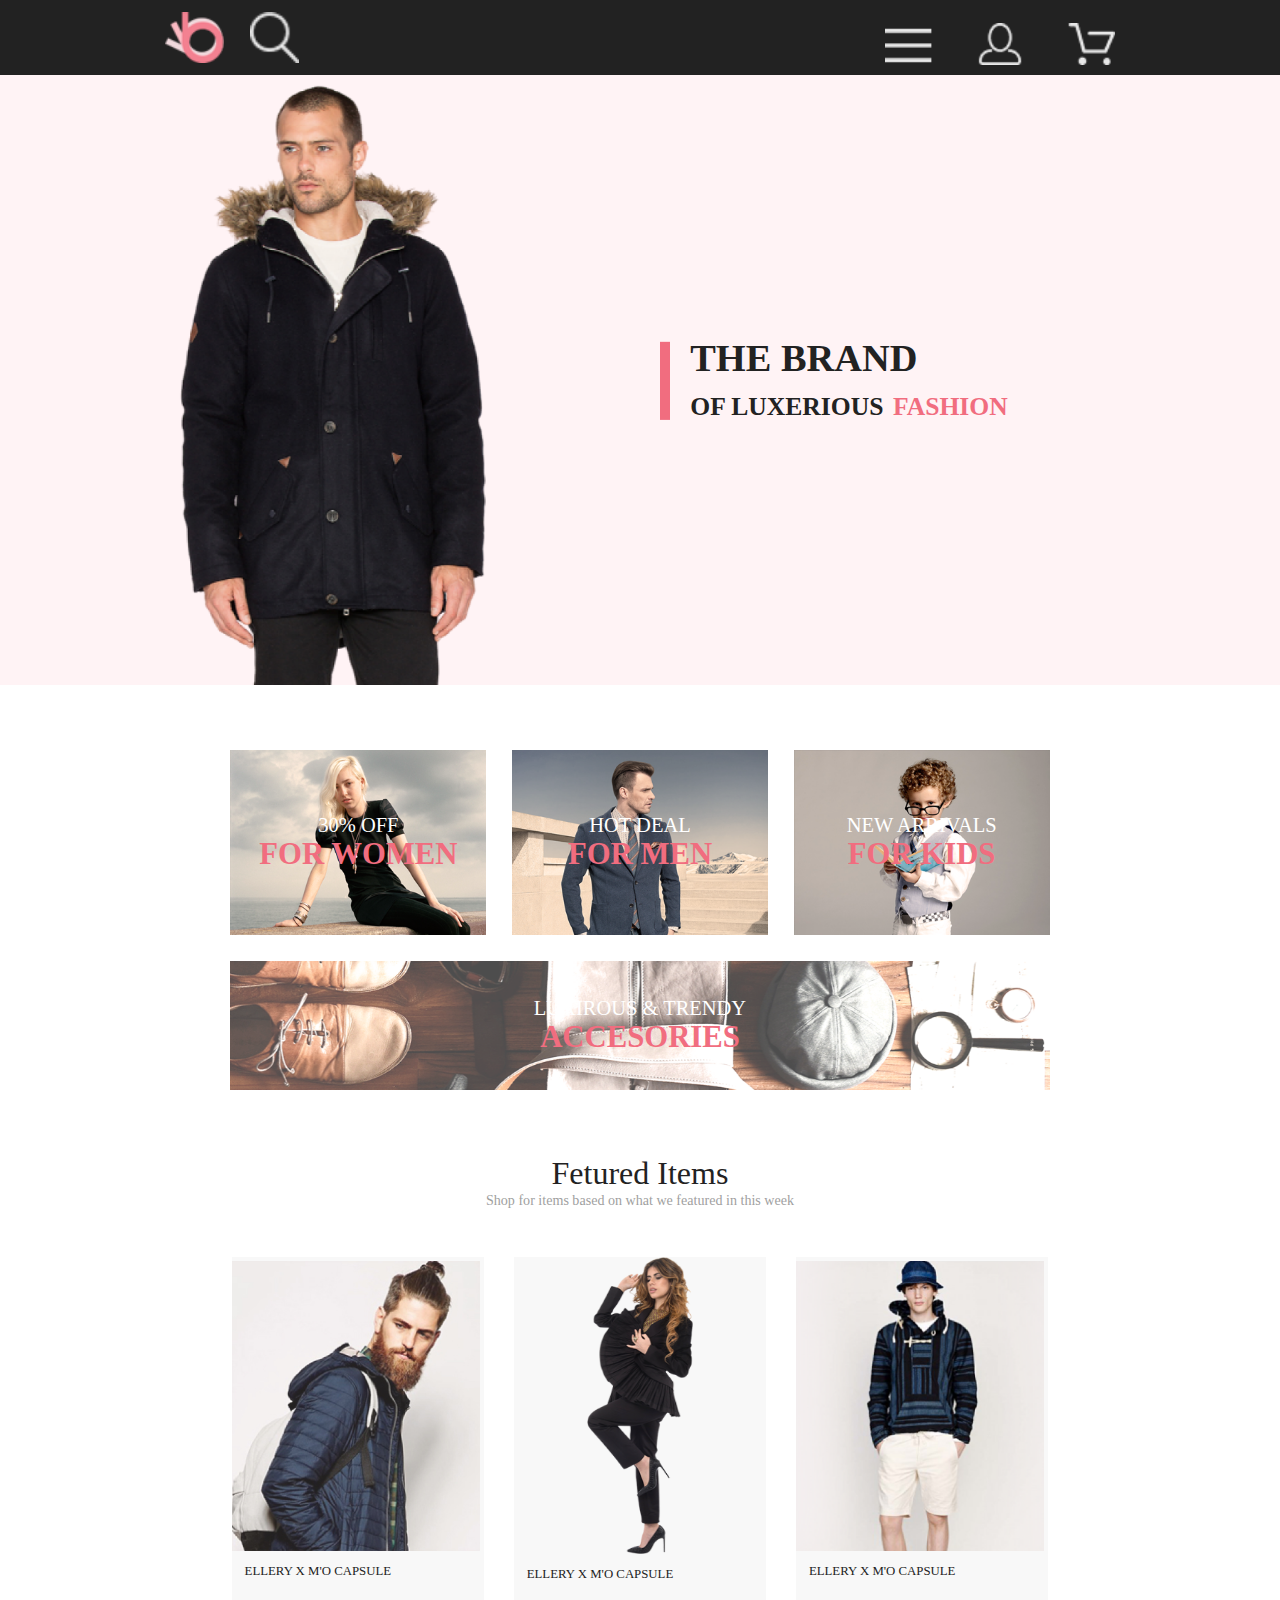
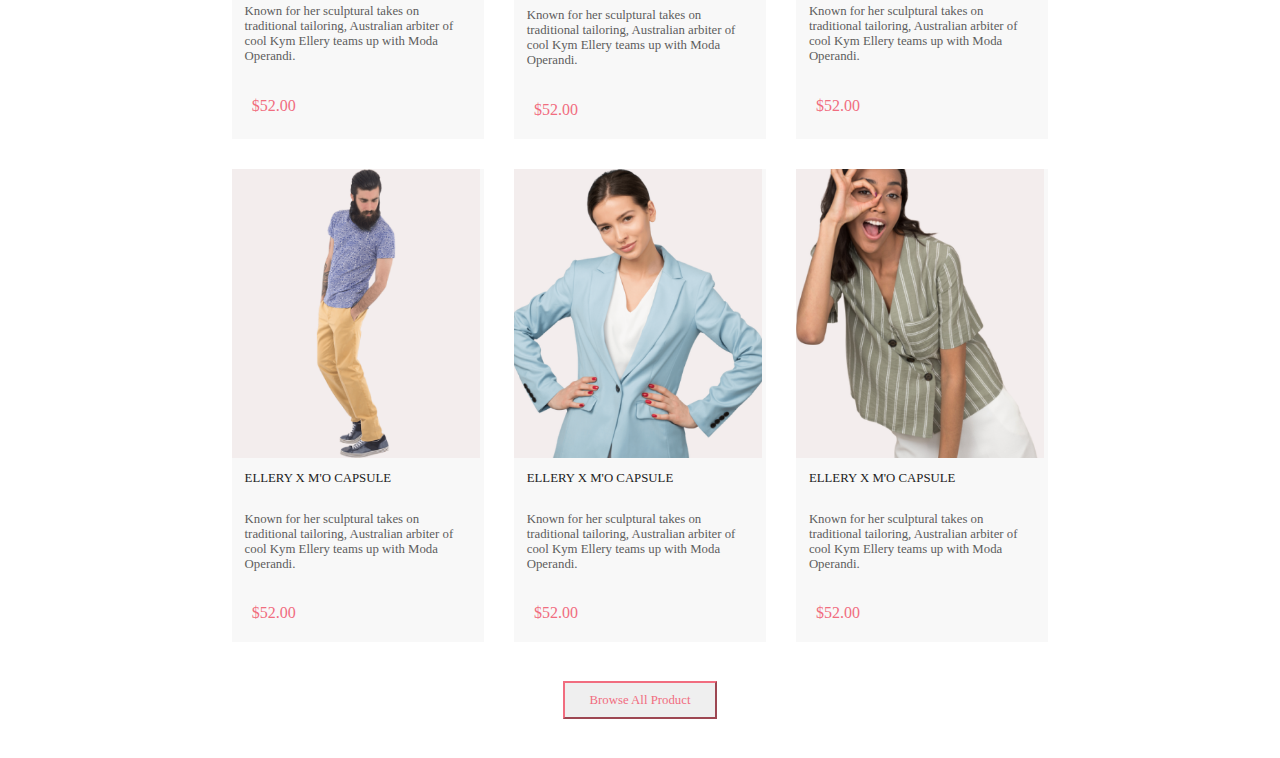
<file: index.html>
<!DOCTYPE html>
<html lang="ru">

<head>
    <meta charset="UTF-8">
    <meta name="viewport" content="width=device-width, initial-scale=1.0">
    <link rel="stylesheet" href="style.css">
    <title>Document</title>
</head>

<body>
    <header>
        <nav class="navigator">
            <div class="cari"><img src="icon/Group 2.png" alt="logo"><img src="icon/Forma 1.png" alt=""></div>
            <div class="menu"><img class="img_menu" src="icon/Button copy.png" alt=""></div>
        </nav>
    </header>
    <section class="Background">
        <img class="images_Background" src="images/Layer_57-removebg-preview 1.png" alt="">
        <img class="icon_Background" src="icon/Rectangle 16 copy.png" alt="">
        <h1 class="text_Background">THE BRAND <samp class="text_2_Background"><br>OF LUXERIOUS</samp> <samp
                class="text_Background_colar">FASHION</samp></h1>
    </section>
    <section class="the_upper_block">
        <div class="position_upper_block">
            <span class="filtr"></span>
            <img class="images_upper_block" src="images/Layer 43.png" alt="">
            <h2 class="text_upper_block">30% OFF <br><samp class="the_upper_block_2">FOR WOMEN</samp> </h2>
        </div>
        <div class="position_upper_block">
            <img class="images_upper_block" src="images/Rectangle 30.png" alt="">
            <h2 class="text_upper_block">HOT DEAL <br><samp class="the_upper_block_2">FOR MEN </samp> </h2>
        </div>
        <div class="position_upper_block">
            <img class="images_upper_block" src="images/Rectangle 30-2.png" alt="">
            <h2 class="text_upper_block">NEW ARRIVALS <br><samp class="the_upper_block_2">FOR KIDS</samp> </h2>
        </div>
        <div class="position_upper_block">
            <img class="images_upper_block_2" src="images/Rectangle 20.png" alt="">
            <h2 class="text_upper_block">LUXIROUS & TRENDY <br><samp class="the_upper_block_2">ACCESORIES</samp> </h2>
        </div>
    </section>
    <section class="product">
        <article>
            <h1 class="heading_product">Fetured Items</h1>
            <p class="paragraph_product">Shop for items based on what we featured in this week</p>
        </article>
        <article class="footer_product">
            <div class="top_product">
                <img class="images_product" src="images/Rectangle 15 copy.jpg" alt="">
                <h1 class="product_hed">ELLERY X M'O CAPSULE</h1>
                <p class="product_text">Known for her sculptural takes on traditional tailoring, Australian arbiter of cool Kym Ellery teams up with Moda Operandi.</p>
                <h2 class="product_price">$52.00</h2>
            </div>
            <div class="top_product">
                <img class="Background_images" src="images/Layer 51.png" alt="">
                <h1 class="product_hed">ELLERY X M'O CAPSULE</h1>
                <p class="product_text">Known for her sculptural takes on traditional tailoring, Australian arbiter of cool Kym Ellery teams up with Moda Operandi.</p>
                <h2 class="product_price">$52.00</h2>
            </div>
            <div class="top_product">
                <img class="images_product" src="images/Rectangle 15 copy.png" alt="">
                <h1 class="product_hed">ELLERY X M'O CAPSULE</h1>
                <p class="product_text">Known for her sculptural takes on traditional tailoring, Australian arbiter of cool Kym Ellery teams up with Moda Operandi.</p>
                <h2 class="product_price">$52.00</h2>
            </div>
            <div class="top_product">
                <img class="images_product" src="images/Rectangle 15 copy-2.png" alt="">
                <h1 class="product_hed">ELLERY X M'O CAPSULE</h1>
                <p class="product_text">Known for her sculptural takes on traditional tailoring, Australian arbiter of cool Kym Ellery teams up with Moda Operandi.</p>
                <h2 class="product_price">$52.00</h2>
            </div>
            <div class="top_product">
                <img class="images_product" src="images/Rectangle 15 copy-3.png" alt="">
                <h1 class="product_hed">ELLERY X M'O CAPSULE</h1>
                <p class="product_text">Known for her sculptural takes on traditional tailoring, Australian arbiter of cool Kym Ellery teams up with Moda Operandi.</p>
                <h2 class="product_price">$52.00</h2>
            </div>
            <div class="top_product">
                <img class="images_product" src="images/Rectangle 15 copy-4.png" alt="">
                <h1 class="product_hed">ELLERY X M'O CAPSULE</h1>
                <p class="product_text">Known for her sculptural takes on traditional tailoring, Australian arbiter of cool Kym Ellery teams up with Moda Operandi.</p>
                <h2 class="product_price">$52.00</h2>
            </div>
        </article>
    </section>
    <section>
        <footer class="footer">
            <div class="class_footer">
                <button class="button_footer">
                    <h1 class="text_footer">Browse All Product</h1>
                </button>
            </div>
        </footer>
    </section>
</body>

</html>
</file>
<file: style.css>
* {
  margin: 0;
  padding: 0;
}

body {
  max-width: 1600px;
}

.navigator {
  display: flex;
  height: 75px;
  background-color: #222;
  justify-content: space-around;
  align-items: center;
  gap: 20vw;
}

.cari {
  display: flex;
  height: 4vw;
  gap: 2vw;
}

.menu {
  height: 29px;
}

.img_menu {
  width: 18vw;
}

.Background {
  display: flex;
  align-items: center;
  background-color: rgb(255, 243, 245);
}

.images_Background {
  width: 50vw;
}

.icon_Background {
  width: 0.8vw;
  margin: 20px;
}

.text_Background {
  color: #222;
  font-family: Lato;
  font-size: 3vw;
  font-style: normal;
  font-weight: 900;
  line-height: normal;
}

.text_Background_colar {
  color: #F16D7F;
  font-family: Lato;
  font-size: 2vw;
  font-style: normal;
  font-weight: 700;
  line-height: normal;
}

.text_2_Background {
  color: #222;
  font-family: Lato;
  font-size: 2vw;
  font-style: normal;
  font-weight: 700;
  line-height: normal;
}

.the_upper_block {
  display: flex;
  justify-content: center;
  gap: 2vw;
  margin: 65px;
  flex-wrap: wrap;
}

.position_upper_block {
  display: grid;
  place-items: center;
  position: relative;
}

.images_upper_block {
  width: 20vw;
  background-image: linear-gradient(rgba(33, 22, 22, 0.7));
}

.images_upper_block_2 {
  width: 64vw;
}

.text_upper_block {
  position: absolute;
  color: #FFF;
  text-align: center;
  font-family: Lato;
  font-size: 1.6vw;
  font-style: normal;
  font-weight: 400;
  line-height: normal;
}

.the_upper_block_2 {
  color: #F16D7F;
  font-family: Lato;
  font-size: 2.4vw;
  font-style: normal;
  font-weight: 700;
  line-height: normal;
}

.product {
  display: flex;
  flex-direction: column;
  align-items: center;
  justify-content: center;
}

.heading_product {
  display: flex;
  align-items: center;
  flex-direction: column;
  color: #222;
  font-family: Lato;
  font-size: 2.5vw;
  font-style: normal;
  font-weight: 400;
  line-height: normal;
  margin: 0px;
}

.paragraph_product {
  color: #9F9F9F;
  font-family: Lato;
  font-size: 1.1vw;
  font-style: normal;
  font-weight: 400;
  line-height: normal;
}

.footer_product {
  display: grid;
  grid-template-columns: repeat(3, 19.7vw);
  margin-top: 48px;
  justify-content: center;
  gap: 30px;
}

.Background_images {
  display: block;
  margin: auto;
  height: 23.2vw;
}

.top_product {
  background: #F8F8F8;
  display: flex;
  flex-direction: column;
  justify-content: center;
  align-items: flex-start;
  gap: 0vw;
}

.images_product {
  width: 19.4vw;
}

.product_hed {
  color: #222;
  font-family: Lato;
  font-size: 1vw;
  font-style: normal;
  font-weight: 400;
  line-height: normal;
  margin: 1vw;
}

.product_text {
  color: #5D5D5D;
  font-family: Lato;
  font-size: 1vw;
  font-style: normal;
  font-weight: 300;
  line-height: normal;
  margin: 1vw;
}

.product_price {
  color: #F16D7F;
  font-family: Lato;
  font-size: 16px;
  font-style: normal;
  font-weight: 400;
  line-height: normal;
  margin: 20px;
}

.class_footer {
  display: flex;
  justify-content: center;
  align-items: center;
  margin: 3vw;
}

.button_footer {
  width: 12vw;
  height: 3vw;
  flex-shrink: 0;
  border-color: #F16D7F;
}

.text_footer {
  color: #F16D7F;
  font-family: Lato;
  font-size: 1vw;
  font-style: normal;
  font-weight: 400;
  line-height: normal;
}

@media (max-width: 1023px) {
  .the_upper_block {
    display: grid;
    grid-template-columns: repeat(3, 30vw);
    justify-content: center;
    gap: 2vw;
    margin: 65px;
  }
  .images_upper_block {
    width: 30vw;
  }
  .images_upper_block_2 {
    grid-column: 1/span4;
    width: 94vw;
  }
  .text_upper_block {
    grid-column: 1/span4;
  }
  .footer_product {
    display: grid;
    grid-template-columns: repeat(2, 45.5vw);
    margin-top: 48px;
    justify-content: center;
    gap: 30px;
  }
  .images_product {
    width: 47vw;
  }
  .Background_images {
    display: block;
    margin: auto;
    height: 47vw;
  }
  .top_product {
    background: #F8F8F8;
    display: flex;
    width: 47vw;
    flex-direction: column;
    justify-content: center;
    align-items: flex-start;
    gap: 0vw;
  }
  .button_footer {
    width: 26vw;
    height: 5vw;
  }
  .text_footer {
    font-size: 2vw;
  }
}/*# sourceMappingURL=style.css.map */
</file>
